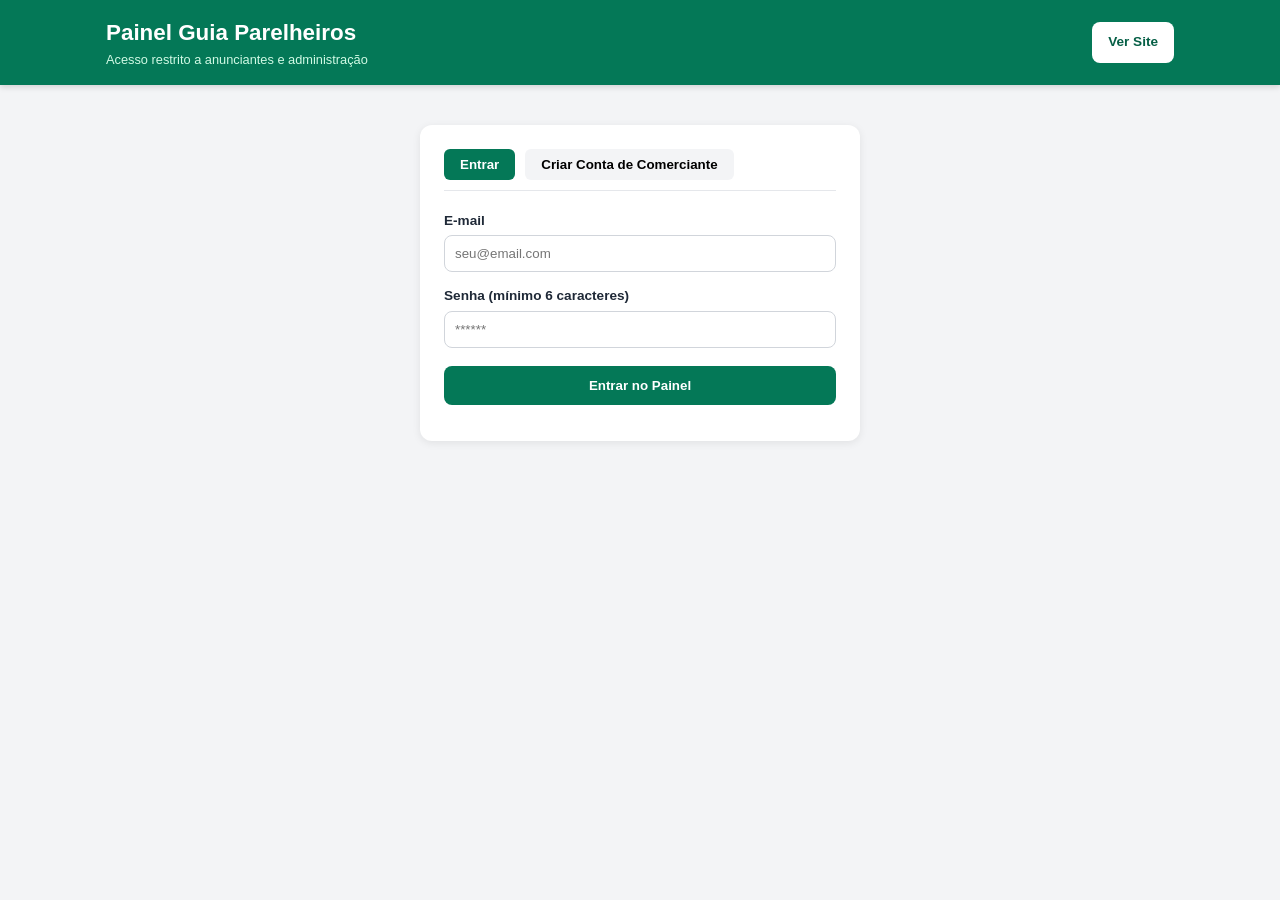
<file: painel.html>
<!DOCTYPE html>
<html lang="pt-BR">
<head>
    <meta charset="UTF-8">
    <meta name="viewport" content="width=device-width, initial-scale=1.0">
    <title>Painel do Anunciante - Guia Parelheiros</title>
    <link rel="stylesheet" href="style.css">
    <style>
        .painel-box { background: white; border-radius: 12px; padding: 24px; margin-top: 24px; box-shadow: 0 2px 8px rgba(0,0,0,0.08); }
        .tabs { display: flex; gap: 10px; margin-bottom: 20px; border-bottom: 1px solid #e5e7eb; padding-bottom: 10px; }
        .tab-btn { background: #f3f4f6; border: none; padding: 8px 16px; border-radius: 6px; font-weight: 600; cursor: pointer; }
        .tab-btn.ativa { background: #047857; color: white; }
        .select-input, .textarea-input { width: 100%; padding: 10px; border: 1px solid #d1d5db; border-radius: 8px; font-size: 0.95rem; }
        .badge-status { display: inline-block; padding: 3px 8px; border-radius: 4px; font-size: 0.75rem; font-weight: 700; }
        .status-aprovado { background: #d1fae5; color: #065f46; }
        .status-pendente { background: #fef3c7; color: #92400e; }
        .btn-acao { border: none; padding: 6px 12px; border-radius: 6px; font-size: 0.8rem; font-weight: 600; cursor: pointer; margin-right: 6px; margin-top: 8px; }
        .btn-aprovar { background: #059669; color: white; }
        .btn-topo { background: #2563eb; color: white; }
        .btn-excluir { background: #dc2626; color: white; }
        .tabela-news { width: 100%; border-collapse: collapse; margin-top: 12px; font-size: 0.9rem; }
        .tabela-news th, .tabela-news td { border-bottom: 1px solid #e5e7eb; padding: 10px; text-align: left; }
    </style>
</head>
<body>
    <header>
        <div class="container header-content">
            <div>
                <h1>Painel Guia Parelheiros</h1>
                <p id="usuario-logado-texto">Acesso restrito a anunciantes e administração</p>
            </div>
            <div style="display:flex; gap:8px;">
                <a href="index.html" class="btn-anunciante" style="text-decoration:none;">Ver Site</a>
                <button id="btn-sair" onclick="sair()" class="btn-anunciante" style="display:none; background:#fee2e2; color:#991b1b;">Sair</button>
            </div>
        </div>
    </header>

    <main class="container" style="margin-bottom: 50px;">
        <div id="tela-auth" class="painel-box" style="max-width: 440px; margin: 40px auto;">
            <div class="tabs">
                <button type="button" id="tab-login" class="tab-btn ativa" onclick="mudarAbaAuth('login')">Entrar</button>
                <button type="button" id="tab-cadastro" class="tab-btn" onclick="mudarAbaAuth('cadastro')">Criar Conta de Comerciante</button>
            </div>
            <form id="form-auth" onsubmit="processarAuth(event)">
                <div id="campo-empresa" class="campo-form" style="display:none;">
                    <label>Nome do Comércio ou Empresa</label>
                    <input type="text" id="auth-empresa" placeholder="Ex: Pizzaria do Bairro">
                </div>
                <div class="campo-form">
                    <label>E-mail</label>
                    <input type="email" id="auth-email" required placeholder="seu@email.com">
                </div>
                <div class="campo-form">
                    <label>Senha (mínimo 6 caracteres)</label>
                    <input type="password" id="auth-senha" required minlength="6" placeholder="******">
                </div>
                <button type="submit" id="btn-auth-submit" class="btn-entrar">Entrar no Painel</button>
            </form>
            <p id="msg-auth" style="margin-top:12px; font-size:0.85rem; color:#dc2626; font-weight:600;"></p>
        </div>

        <div id="tela-sistema" style="display:none;">
            <div class="painel-box">
                <h2 style="font-size:1.2rem; margin-bottom:4px;">Cadastrar Novo Anúncio ou Banner</h2>
                <p style="font-size:0.85rem; color:#6b7280; margin-bottom:16px;">Envie a imagem do seu comércio.</p>
                <form id="form-anuncio" onsubmit="criarAnuncio(event)">
                    <div class="campo-form">
                        <label>Nome do Comércio / Título do Anúncio</label>
                        <input type="text" id="anuncio-titulo" required placeholder="Ex: Mercado Central Parelheiros">
                    </div>
                    <div class="campo-form">
                        <label>Categoria</label>
                        <select id="anuncio-categoria" class="select-input">
                            <option value="Alimentação">Alimentação (Padaria, Pizzaria, Lanchonete)</option>
                            <option value="Mercados e Comércio">Mercados e Comércio</option>
                            <option value="Saúde e Beleza">Saúde, Farmácia e Beleza</option>
                            <option value="Auto e Serviços">Oficinas, Auto Elétrica e Serviços</option>
                            <option value="Construção e Casa">Material de Construção e Casa</option>
                            <option value="Outros">Outros</option>
                        </select>
                    </div>
                    <div class="campo-form">
                        <label>WhatsApp com DDD (apenas números)</label>
                        <input type="text" id="anuncio-whats" required placeholder="Ex: 11999999999">
                    </div>
                    <div class="campo-form">
                        <label>Descrição curta da oferta</label>
                        <textarea id="anuncio-desc" rows="2" class="textarea-input" placeholder="Ex: Entregamos em toda região de Parelheiros."></textarea>
                    </div>
                    <div class="campo-form">
                        <label>Imagem do Banner (Foto do celular ou PC)</label>
                        <input type="file" id="anuncio-arquivo" accept="image/*" required style="border:none; padding:6px 0;">
                    </div>
                    <button type="submit" id="btn-salvar-anuncio" class="btn-entrar">Enviar Anúncio</button>
                </form>
            </div>

            <div class="painel-box">
                <h2 id="titulo-lista-anuncios" style="font-size:1.2rem; margin-bottom:16px;">Meus Anúncios</h2>
                <div id="lista-painel-anuncios" class="grid-comercios"></div>
            </div>

            <div id="box-admin-newsletter" class="painel-box" style="display:none;">
                <h2 style="font-size:1.2rem; margin-bottom:12px;">Contatos da Newsletter (Admin)</h2>
                <div style="overflow-x:auto;">
                    <table class="tabela-news">
                        <thead><tr><th>Nome</th><th>E-mail</th><th>Data</th></tr></thead>
                        <tbody id="corpo-tabela-news"></tbody>
                    </table>
                </div>
            </div>
        </div>
    </main>

    <script src="painel.js"></script>
</body>
</html>
</file>
<file: style.css>
* {
  box-sizing: border-box;
  margin: 0;
  padding: 0;
  font-family: -apple-system, BlinkMacSystemFont, "Segoe UI", Roboto, Helvetica, Arial, sans-serif;
}

body {
  background-color: #f3f4f6;
  color: #1f2937;
  line-height: 1.5;
}

.container {
  max-width: 1100px;
  margin: 0 auto;
  padding: 0 16px;
}

/* Cabeçalho */
header {
  background-color: #047857;
  color: white;
  padding: 16px 0;
  position: sticky;
  top: 0;
  z-index: 100;
  box-shadow: 0 2px 6px rgba(0,0,0,0.15);
}

.header-content {
  display: flex;
  justify-content: space-between;
  align-items: center;
  gap: 12px;
}

header h1 {
  font-size: 1.4rem;
  font-weight: 700;
}

header p {
  font-size: 0.8rem;
  color: #d1fae5;
}

.btn-anunciante {
  background-color: white;
  color: #065f46;
  border: none;
  padding: 10px 16px;
  border-radius: 8px;
  font-weight: 700;
  font-size: 0.85rem;
  cursor: pointer;
}

/* Banner Principal */
.banner-section {
  margin-top: 20px;
}

.banner-box {
  position: relative;
  background-color: #111827;
  border-radius: 12px;
  overflow: hidden;
  box-shadow: 0 4px 12px rgba(0,0,0,0.1);
}

.banner-box img {
  width: 100%;
  height: auto;
  max-height: 320px;
  object-fit: cover;
  display: block;
}

.badge-patrocinado {
  position: absolute;
  bottom: 10px;
  right: 10px;
  background: rgba(0,0,0,0.7);
  color: white;
  font-size: 0.75rem;
  padding: 4px 8px;
  border-radius: 4px;
}

/* Busca */
.busca-box {
  background: white;
  padding: 16px;
  border-radius: 12px;
  margin-top: 24px;
  display: flex;
  flex-wrap: wrap;
  gap: 10px;
  box-shadow: 0 1px 3px rgba(0,0,0,0.08);
}

.busca-box input {
  flex: 1;
  min-width: 220px;
  padding: 12px;
  border: 1px solid #d1d5db;
  border-radius: 8px;
  font-size: 0.95rem;
}

.btn-buscar {
  background-color: #059669;
  color: white;
  border: none;
  padding: 12px 24px;
  border-radius: 8px;
  font-weight: 700;
  cursor: pointer;
}

/* Lista de Comércios */
.secao-titulo {
  font-size: 1.2rem;
  font-weight: 700;
  margin: 28px 0 16px;
}

.grid-comercios {
  display: grid;
  grid-template-columns: repeat(auto-fill, minmax(280px, 1fr));
  gap: 20px;
}

.card-comercio {
  background: white;
  border-radius: 12px;
  overflow: hidden;
  box-shadow: 0 2px 6px rgba(0,0,0,0.06);
  border: 1px solid #e5e7eb;
}

.card-comercio img {
  width: 100%;
  height: 160px;
  object-fit: cover;
  display: block;
}

.card-body {
  padding: 16px;
}

.categoria {
  color: #059669;
  font-size: 0.75rem;
  font-weight: 700;
  text-transform: uppercase;
}

.card-body h3 {
  font-size: 1.1rem;
  margin: 4px 0 8px;
}

.card-body p {
  font-size: 0.9rem;
  color: #4b5563;
}

.btn-whats {
  display: block;
  text-align: center;
  background-color: #16a34a;
  color: white;
  text-decoration: none;
  font-weight: 700;
  padding: 10px;
  border-radius: 8px;
  margin-top: 14px;
  font-size: 0.9rem;
}

/* Newsletter */
.newsletter-box {
  background-color: #065f46;
  color: white;
  border-radius: 16px;
  padding: 32px 20px;
  text-align: center;
  margin: 40px 0;
}

.newsletter-box h2 {
  font-size: 1.4rem;
  margin-bottom: 8px;
}

.newsletter-box p {
  color: #d1fae5;
  font-size: 0.9rem;
  max-width: 500px;
  margin: 0 auto 20px;
}

.form-news {
  display: flex;
  flex-wrap: wrap;
  gap: 10px;
  max-width: 600px;
  margin: 0 auto;
}

.form-news input {
  flex: 1;
  min-width: 180px;
  padding: 12px;
  border: none;
  border-radius: 8px;
  font-size: 0.95rem;
}

.btn-news {
  background-color: #fbbf24;
  color: #111827;
  border: none;
  padding: 12px 24px;
  border-radius: 8px;
  font-weight: 700;
  cursor: pointer;
}

/* Modal Login */
.modal {
  display: none;
  position: fixed;
  inset: 0;
  background: rgba(0,0,0,0.65);
  align-items: center;
  justify-content: center;
  padding: 16px;
  z-index: 200;
}

.modal.ativo {
  display: flex;
}

.modal-card {
  background: white;
  padding: 24px;
  border-radius: 12px;
  width: 100%;
  max-width: 400px;
  position: relative;
}

.fechar-modal {
  position: absolute;
  top: 14px;
  right: 16px;
  background: none;
  border: none;
  font-size: 1.2rem;
  cursor: pointer;
  color: #6b7280;
}

.campo-form {
  margin-top: 14px;
}

.campo-form label {
  display: block;
  font-size: 0.85rem;
  font-weight: 600;
  margin-bottom: 4px;
}

.campo-form input {
  width: 100%;
  padding: 10px;
  border: 1px solid #d1d5db;
  border-radius: 8px;
}

.btn-entrar {
  width: 100%;
  background-color: #047857;
  color: white;
  border: none;
  padding: 12px;
  border-radius: 8px;
  font-weight: 700;
  margin-top: 18px;
  cursor: pointer;
}
</file>
